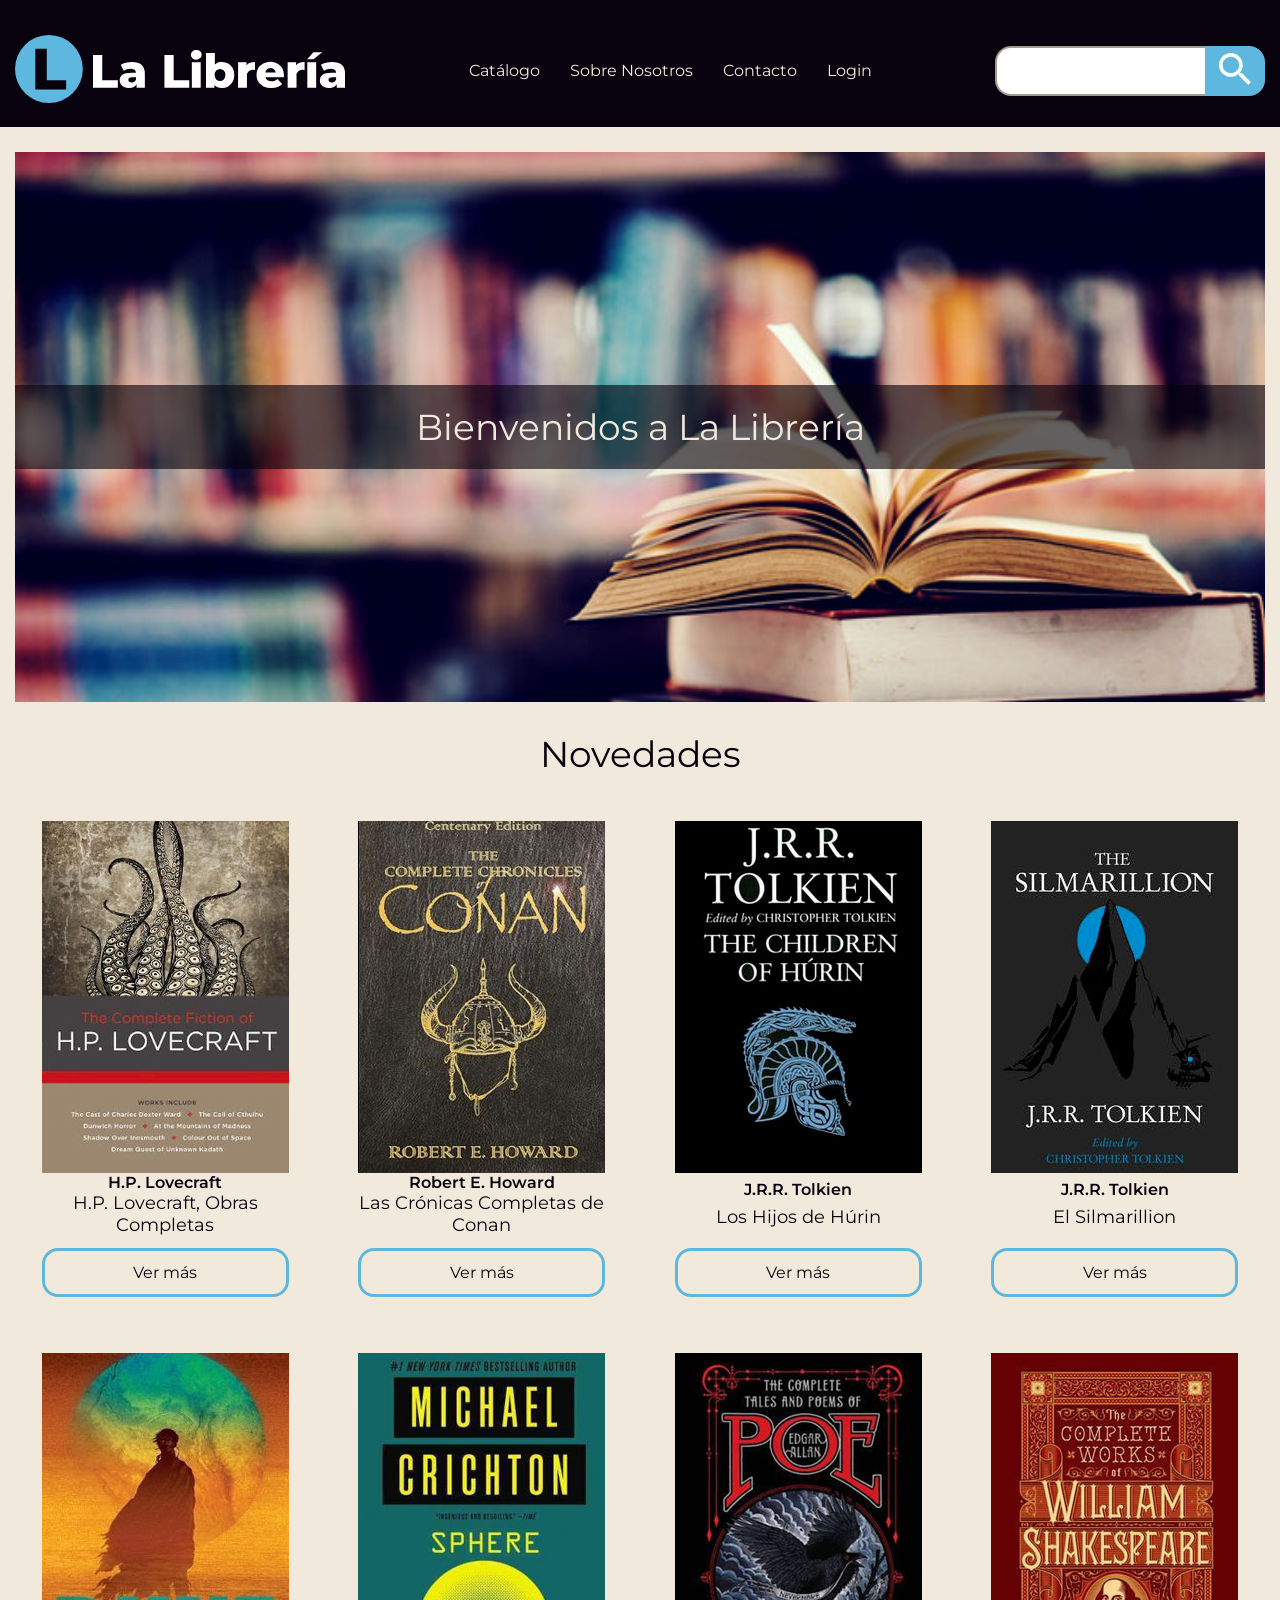
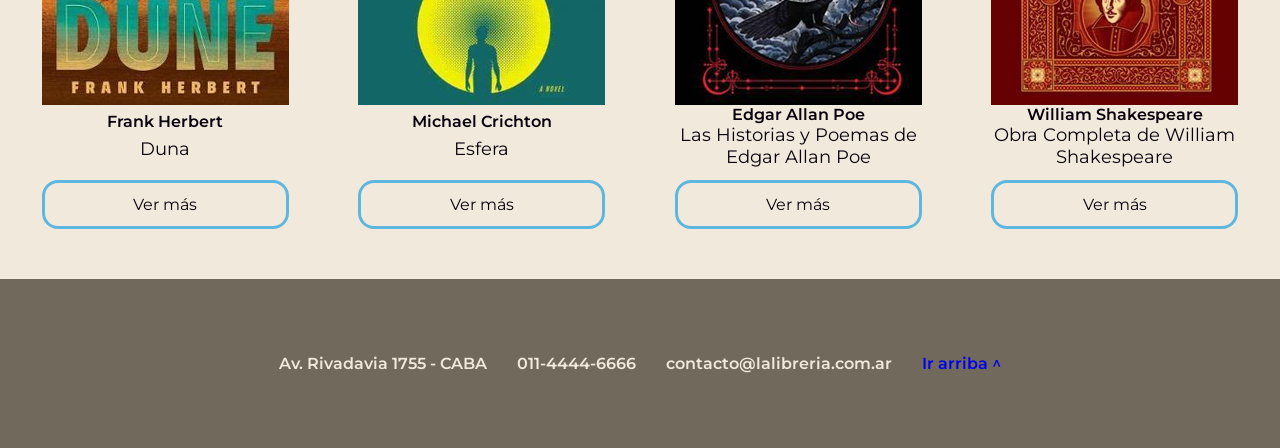
<file: index.html>
<!DOCTYPE html>
<html lang="es">
<head>
    <meta charset="UTF-8">
    <meta http-equiv="X-UA-Compatible" content="IE=edge">
    <meta name="viewport" content="width=device-width, initial-scale=1.0">
    <title>La Librería | Libros Fantásticos</title>
    <link rel="stylesheet" href="css/estilos.css">
</head>
<body>
    <header id="header">
        <div class="contenedor-header">
            <a href="index.html"><img src="img/logo.svg" alt="La Librería | Libros Fantásticos"></a>
            <nav>
                <ul>
                    <li><a class="nav" href="catalogo.html">Catálogo</a></li>
                    <li><a class="nav" href="sobrenosotros.html">Sobre Nosotros</a></li>
                    <li><a class="nav" href="contacto.html">Contacto</a></li>
                    <li><a class="nav" href="login.html">Login</a></li>
                </ul>
            </nav>
            <form class="busqueda">
                <label>
                    <input type="text" name="buscar">
                </label>
                <button><img src="img/lupa.svg" alt="Buscar"></button>
            </form>
        </div>
    </header>

    <main role="main">
        <section id="bienvenida">
            <h1 class="bienvenidaTitulo">Bienvenidos a La Librería</h1>
        </section>
        <section id="novedades">
            <h1>Novedades</h1>
            <div class="contenedor-novedades">
                <article>
                    <img src="img/01.jpg" alt="H.P. Lovecraft, Obras Completas">
                    <h2>H.P. Lovecraft</h2>
                    <h3>H.P. Lovecraft, Obras Completas</h3>
                    <a class="novedades" href="libro1.html">Ver más</a>
                </article>
                <article>
                    <img class="tapaLibro" src="img/02.jpg" alt="Las Crónicas Completas de Conan">
                    <h2 class="autor">Robert E. Howard</h2>
                    <h3 class="tituloLibro">Las Crónicas Completas de Conan</h3>
                    <a class="novedades" href="#">Ver más</a>
                </article>
                <article>
                    <img class="tapaLibro" src="img/03.jpg" alt="Los Hijos de Húrin">
                    <h2 class="autor">J.R.R. Tolkien</h2>
                    <h3 class="tituloLibro">Los Hijos de Húrin</h3>
                    <a class="novedades" href="#">Ver más</a>
                </article>
                <article>
                    <img class="tapaLibro" src="img/04.jpg" alt="El Silmarillion">
                    <h2 class="autor">J.R.R. Tolkien</h2>
                    <h3 class="tituloLibro">El Silmarillion</h3>
                    <a class="novedades" href="#">Ver más</a>
                </article>
                <article>
                    <img class="tapaLibro" src="img/05.jpg" alt="Duna">
                    <h2 class="autor">Frank Herbert</h2>
                    <h3 class="tituloLibro">Duna</h3>
                    <a class="novedades" href="#">Ver más</a>
                </article>
                <article>
                    <img class="tapaLibro" src="img/06.jpg" alt="Michael Crichton">
                    <h2 class="autor">Michael Crichton</h2>
                    <h3 class="tituloLibro">Esfera</h3>
                    <a class="novedades" href="#">Ver más</a>
                </article>
                <article>
                    <img class="tapaLibro" src="img/07.jpg" alt="Las Historias y Poemas de Edgar Allan Poe">
                    <h2 class="autor">Edgar Allan Poe</h2>
                    <h3 class="tituloLibro">Las Historias y Poemas de Edgar Allan Poe</h3>
                    <a class="novedades" href="#">Ver más</a>
                </article>
                <article>
                    <img class="tapaLibro" src="img/08.jpg" alt="Obra Completa de William Shakespeare">
                    <h2 class="autor">William Shakespeare</h2>
                    <h3 class="tituloLibro">Obra Completa de William Shakespeare</h3>
                    <a class="novedades" href="#">Ver más</a>
                </article>
            </div>
        </section>
    </main>

    <footer>
        <ul>
            <li>Av. Rivadavia 1755 - CABA</li>
            <li>011-4444-6666</li>
            <li>contacto@lalibreria.com.ar</li>
            <li><a class="footer" href="#header">Ir arriba ^</a></li>
        </ul>
    </footer>
</body>
</html>
</file>
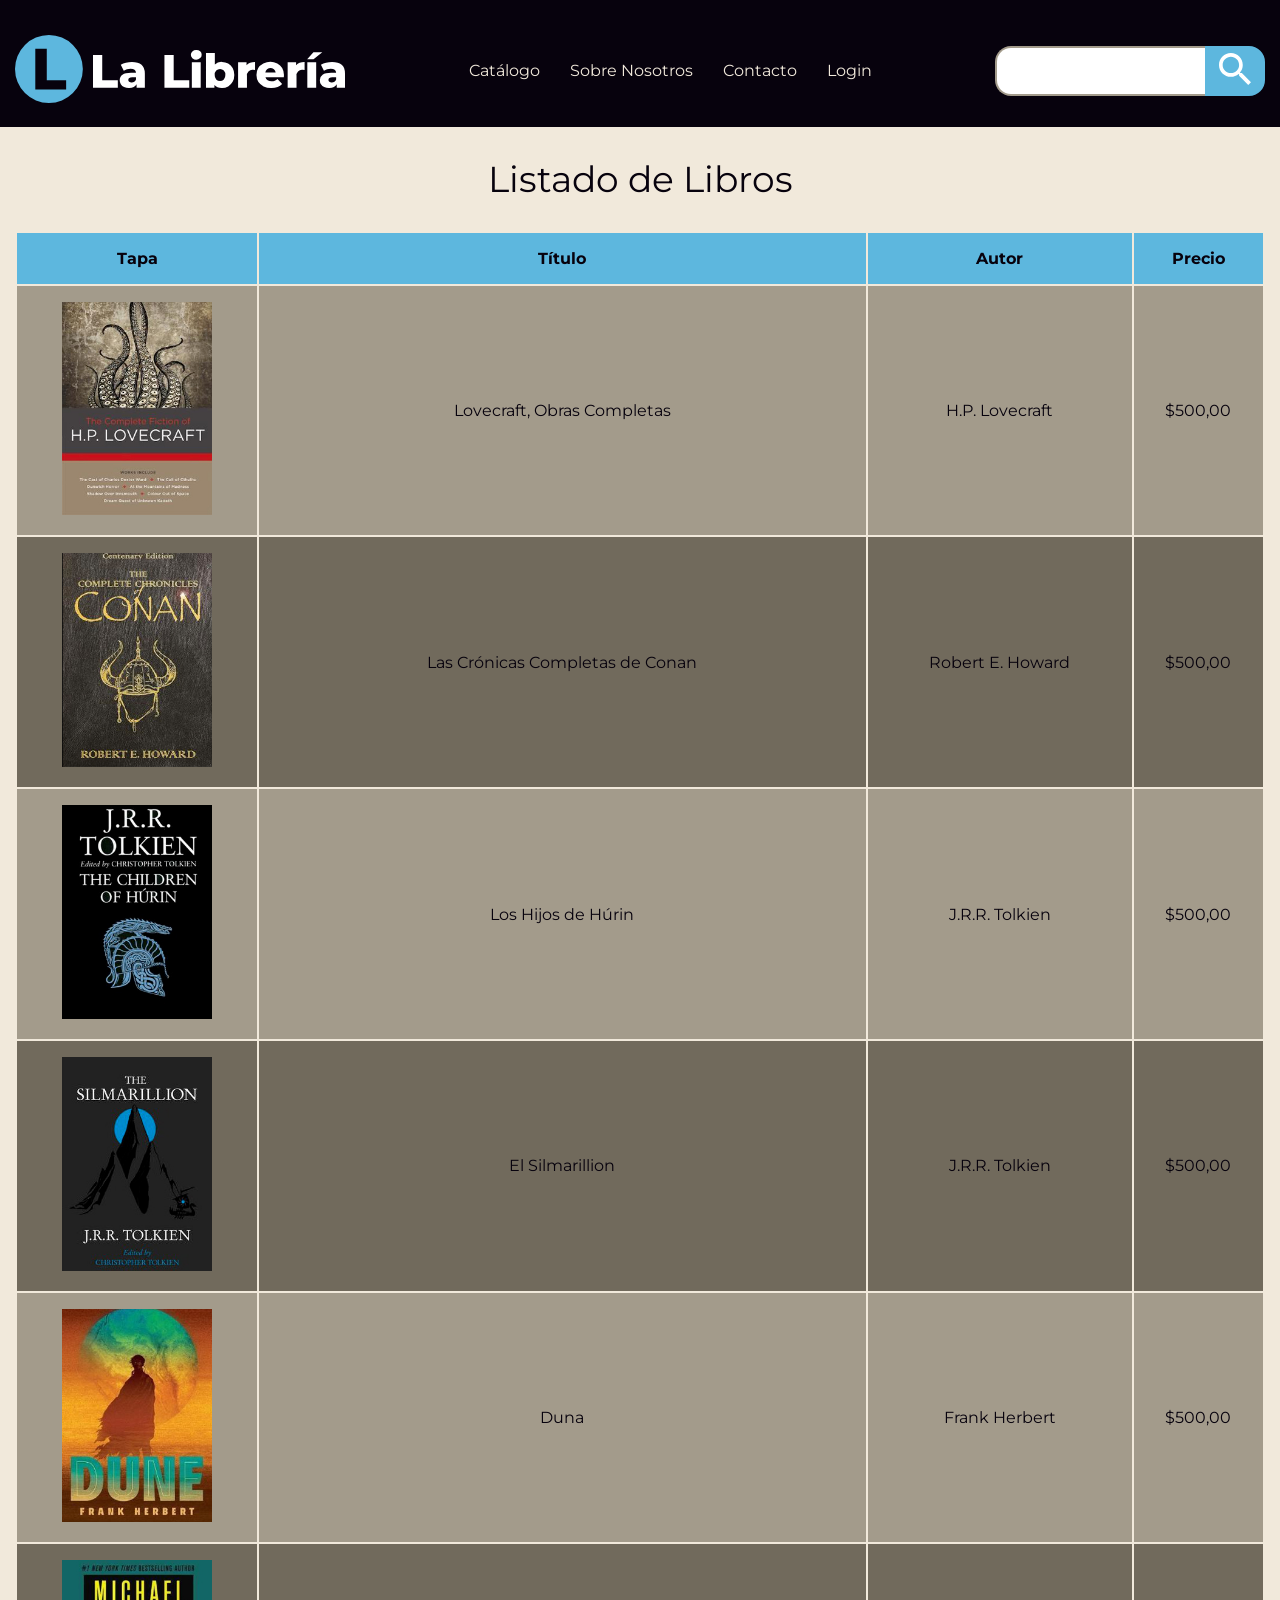
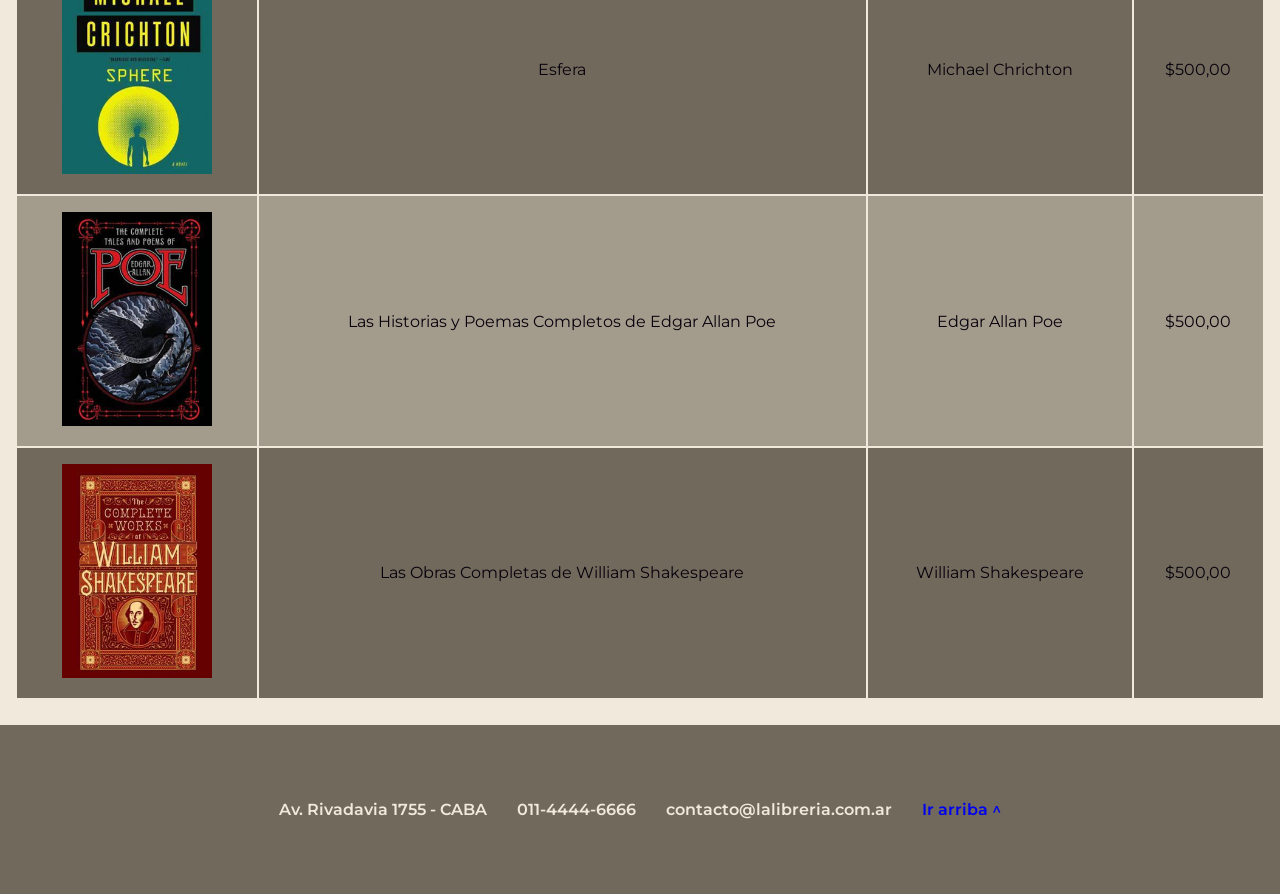
<file: catalogo.html>
<!DOCTYPE html>
<html lang="es">
<head>
    <meta charset="UTF-8">
    <meta http-equiv="X-UA-Compatible" content="IE=edge">
    <meta name="viewport" content="width=device-width, initial-scale=1.0">
    <title>Catálogo</title>
    <link rel="stylesheet" href="css/estilos.css">
</head>
<body>
    <header id="header">
        <div class="contenedor-header">
            <a href="index.html"><img src="img/logo.svg" alt="La Librería | Libros Fantásticos"></a>
            <nav>
                <ul>
                    <li><a class="nav" href="catalogo.html">Catálogo</a></li>
                    <li><a class="nav" href="sobrenosotros.html">Sobre Nosotros</a></li>
                    <li><a class="nav" href="contacto.html">Contacto</a></li>
                    <li><a class="nav" href="login.html">Login</a></li>
                </ul>
            </nav>
            <form class="busqueda">
                <label>
                    <input type="text" name="buscar">
                </label>
                <button><img src="img/lupa.svg" alt="Buscar"></button>
            </form>
        </div>
    </header>

    <main role="main">
        <section id="catalogo">
            <!-- Título de la tabla-->
            <h1>Listado de Libros</h1>
            <!-- La Tabla -->
            <table>
                <!-- Primera fila y encabezado-->
                <tr>
                    <th>Tapa</th>
                    <th>Título</th>
                    <th>Autor</th>
                    <th>Precio</th>
                </tr>

                <tr>
                    <td>
                        <img src="img/01.jpg" alt="Lovecraft, Obras completas">
                    </td>
                    <td>
                        Lovecraft, Obras Completas
                    </td>
                    <td>
                        H.P. Lovecraft
                    </td>
                    <td>
                        $500,00
                    </td>
                </tr>

                <tr>
                    <td>
                        <img src="img/02.jpg" alt="Las Crónicas Completas de Conan">
                    </td>
                    <td>
                        Las Crónicas Completas de Conan
                    </td>
                    <td>
                        Robert E. Howard
                    </td>
                    <td>
                        $500,00
                    </td>
                </tr>

                <tr>
                    <td>
                        <img src="img/03.jpg" alt="Los Hijos de Húrin">
                    </td>
                    <td>
                        Los Hijos de Húrin
                    </td>
                    <td>
                        J.R.R. Tolkien
                    </td>
                    <td>
                        $500,00
                    </td>
                </tr>

                <tr>
                    <td>
                        <img src="img/04.jpg" alt="El Silmarillion">
                    </td>
                    <td>
                        El Silmarillion
                    </td>
                    <td>
                        J.R.R. Tolkien
                    </td>
                    <td>
                        $500,00
                    </td>
                </tr>

                <tr>
                    <td>
                        <img src="img/05.jpg" alt="Duna">
                    </td>
                    <td>
                        Duna
                    </td>
                    <td>
                        Frank Herbert
                    </td>
                    <td>
                        $500,00
                    </td>
                </tr>

                <tr>
                    <td>
                        <img src="img/06.jpg" alt="Duna">
                    </td>
                    <td>
                        Esfera
                    </td>
                    <td>
                        Michael Chrichton
                    </td>
                    <td>
                        $500,00
                    </td>
                </tr>

                <tr>
                    <td>
                        <img src="img/07.jpg" alt="Duna">
                    </td>
                    <td>
                        Las Historias y Poemas Completos de Edgar Allan Poe
                    </td>
                    <td>
                        Edgar Allan Poe
                    </td>
                    <td>
                        $500,00
                    </td>
                </tr>

                <tr>
                    <td>
                        <img src="img/08.jpg" alt="Duna">
                    </td>
                    <td>
                        Las Obras Completas de William Shakespeare
                    </td>
                    <td>
                        William Shakespeare
                    </td>
                    <td>
                        $500,00
                    </td>
                </tr>
            </table>
        </section>
    </main>

    <footer>
        <ul>
            <li>Av. Rivadavia 1755 - CABA</li>
            <li>011-4444-6666</li>
            <li>contacto@lalibreria.com.ar</li>
            <li><a class="footer" href="#header">Ir arriba ^</a></li>
        </ul>
    </footer>
</body>
</html>
</file>
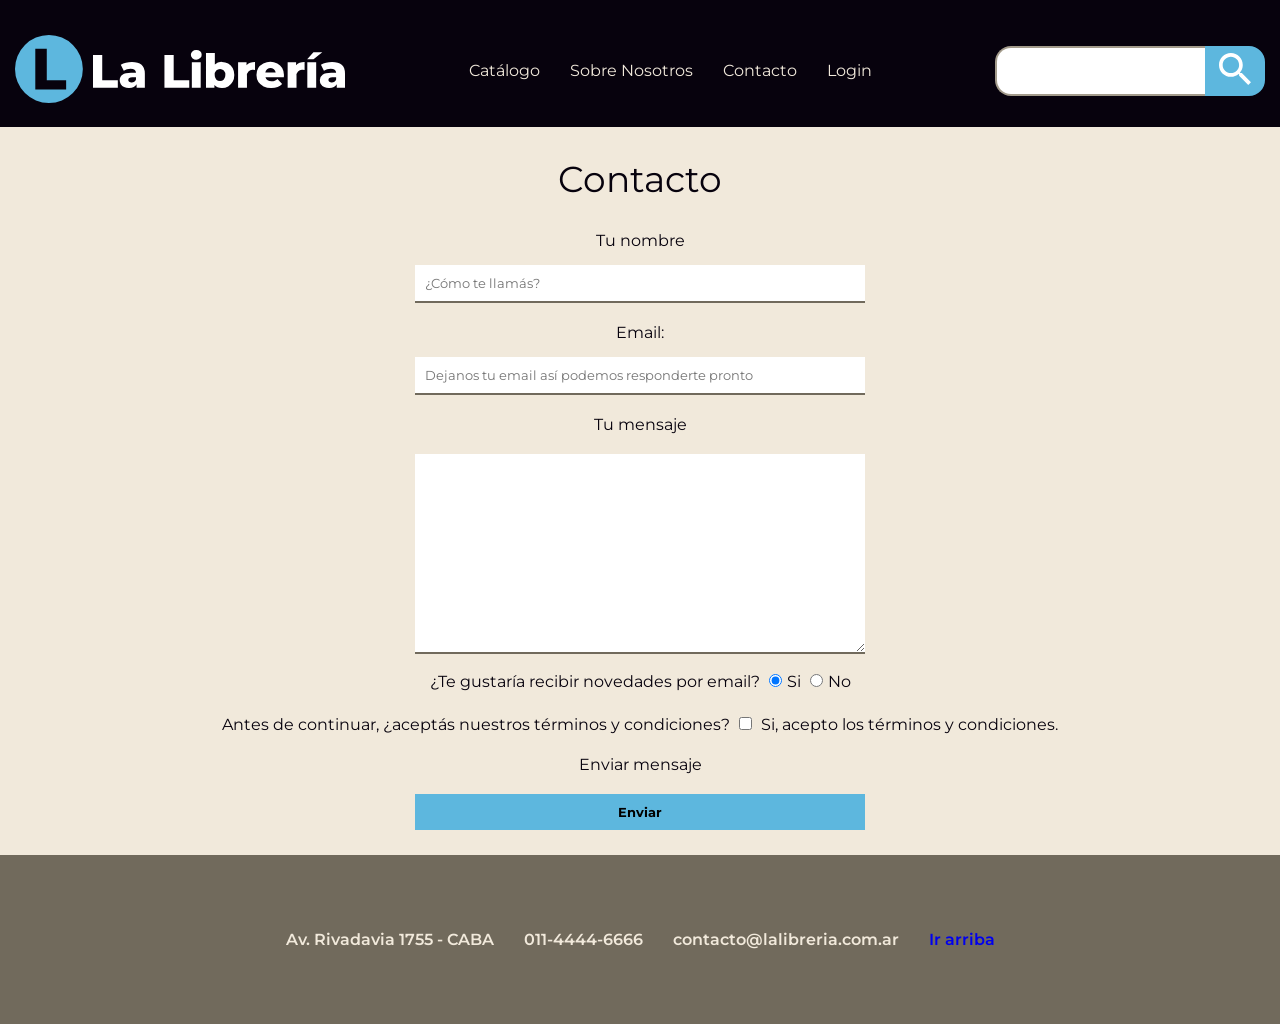
<file: contacto.html>
<!DOCTYPE html>
<html lang="es">
<head>
    <meta charset="UTF-8">
    <meta http-equiv="X-UA-Compatible" content="IE=edge">
    <meta name="viewport" content="width=device-width, initial-scale=1.0">
    <title>Envianos un mensaje</title>
    <link rel="stylesheet" href="css/estilos.css">
</head>
<body>
    <header id="header">
        <div class="contenedor-header">
            <a href="index.html"><img src="img/logo.svg" alt="La Librería | Libros Fantásticos"></a>
            <nav>
                <ul>
                    <li><a class="nav" href="catalogo.html">Catálogo</a></li>
                    <li><a class="nav" href="sobrenosotros.html">Sobre Nosotros</a></li>
                    <li><a class="nav" href="contacto.html">Contacto</a></li>
                    <li><a class="nav" href="login.html">Login</a></li>
                </ul>
            </nav>
            <form class="busqueda">
                <label>
                    <input type="text" name="buscar">
                </label>
                <button><img src="img/lupa.svg" alt="Buscar"></button>
            </form>
        </div>
    </header>
    <main role="main">
        <section id="contacto">
            <h1>Contacto</h1>
            <form class="formulario" action="" method="" enctype="multipart/form-data">
                <label>Tu nombre
                    <input type="text" id="nombre" name="nombre" placeholder="¿Cómo te llamás?">
                </label>
                <label>Email:
                    <input type="email" name="email" placeholder="Dejanos tu email así podemos responderte pronto">
                </label>
                <label>Tu mensaje</label>
                <textarea name="mensaje" id="mensaje"></textarea>
                <label>
                    ¿Te gustaría recibir novedades por email?
                    <input class="opciones" type="radio" name="newsletter" value="si" checked>Si
                    <input class="opciones" type="radio" name="newsletter" value="no">No
                </label>
                <label>
                    Antes de continuar, ¿aceptás nuestros términos y condiciones? <input class="opciones" type="checkbox" name="acepta" value="acepta" required> Si, acepto los términos y condiciones.
                </label>
                <label for="enviar" class="sr-only">Enviar mensaje</label>
                <input class="submit" type="submit" id="enviar" value="Enviar">
            </form>
        </section>
    </main>
    <footer>
        <ul>
            <li>Av. Rivadavia 1755 - CABA</li>
            <li>011-4444-6666</li>
            <li>contacto@lalibreria.com.ar</li>
            <li><a href="#header">Ir arriba</a></li>
        </ul>
    </footer>
</body>
</html>
</file>
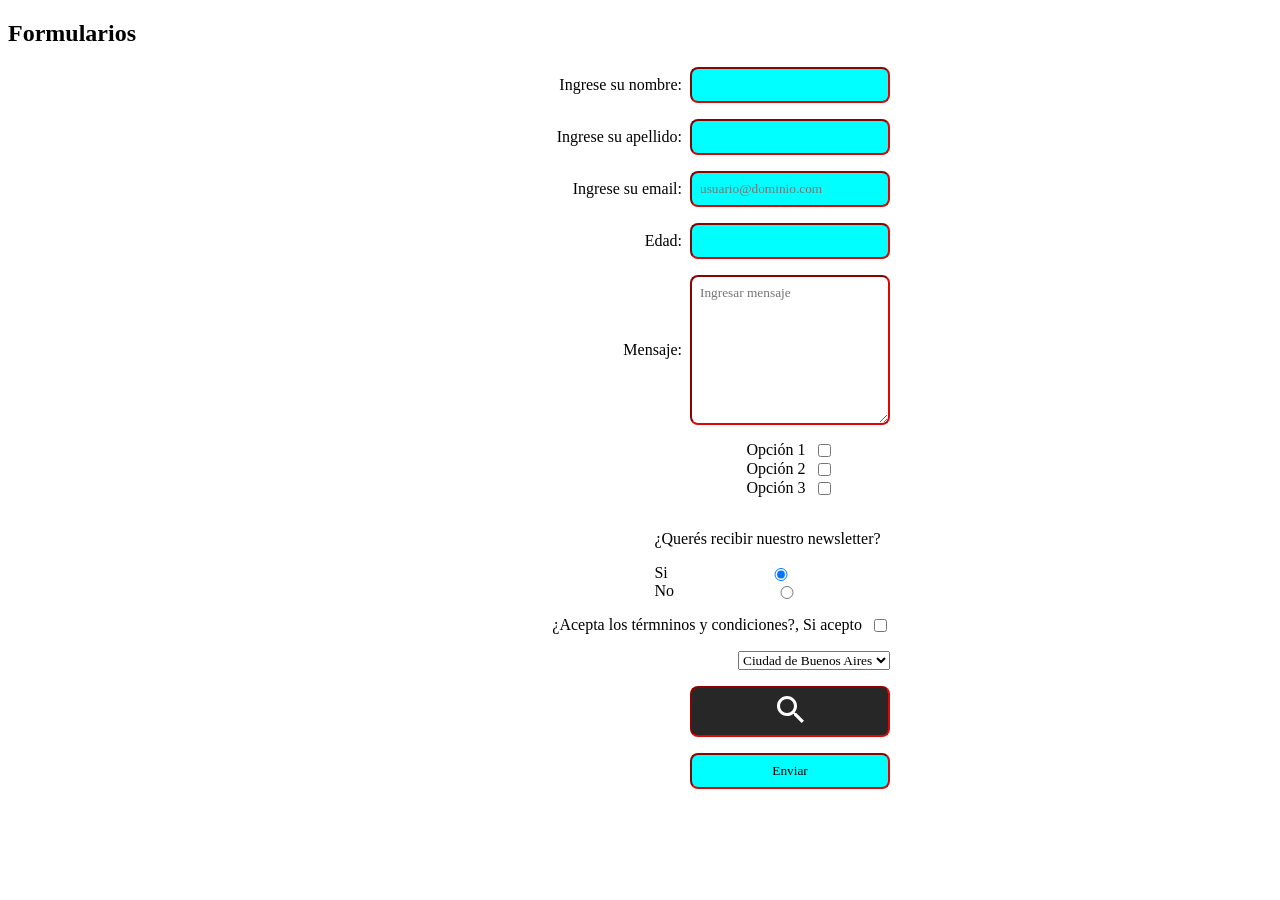
<file: formularios.html>
<!DOCTYPE html>
<html lang="es">
<head>
    <meta charset="UTF-8">
    <meta http-equiv="X-UA-Compatible" content="IE=edge">
    <meta name="viewport" content="width=device-width, initial-scale=1.0">
    <title>Formularios</title>
    <link rel="stylesheet" href="css/formularios.css">
</head>
<body>
    <section>
        <h1>Formularios</h1>
        <form action="">

            <label>Ingrese su nombre: 
                <input type="text" name="nombre" maxlength="15" required>
            </label>

            <label>
                Ingrese su apellido:
                <input type="text" name="apellido" maxlength="15">
            </label>

            <label>
                Ingrese su email:
                <input type="email" name="email" placeholder="usuario@dominio.com" required>
            </label>

            <label>
                Edad:
                <input type="number" name="edad" min="18" max="150">
            </label>

            <label>
                Mensaje:
                <textarea name="mensaje" maxlength="250" placeholder="Ingresar mensaje"></textarea>
            </label>

            <div class="opciones">
                <label>
                    Opción 1
                    <input class="checkbox" type="checkbox" value="Opción 1" name="opcion1">
                </label>
                <label>
                    Opción 2
                    <input class="checkbox" type="checkbox" value="Opción 2" name="opcion2">
                </label>
                <label>
                    Opción 3
                    <input class="checkbox" type="checkbox" value="Opción 3" name="opcion3">
                </label>
            </div>

            <div class="newsletter">
                <p>¿Querés recibir nuestro newsletter?</p>
                <label>
                    Si
                    <input type="radio" name="newsletter" value="si" checked required>
                </label>
                <label>
                    No
                    <input type="radio" name="newsletter" value="no" required>
                </label>
            </div>

            <div>
                <label>
                    ¿Acepta los térmninos y condiciones?, Si acepto
                    <input type="checkbox" class="checkbox" name="terminos" value="si" required>
                </label>
            </div>

            <select name="provincia" id="provincia">
                <option value="Ciudad de Buenos Aires">Ciudad de Buenos Aires</option>
                <option value="Buenos Aires">Buenos Aires</option>
                <option value="Catamarca">Catamarca</option>
                <option value="Chaco">Chaco</option>
                <option value="Chubut">Chubut</option>
                <option value="Córdoba">Córdoba</option>
                <option value="Corrientes">Corrientes</option>
                <option value="Entre Ríos">Entre Ríos</option>
                <option value="Formosa">Formosa</option>
                <option value="Jujuy">Jujuy</option>
                <option value="La Pampa">La Pampa</option>
                <option value="La Rioja">La Rioja</option>
                <option value="Mendoza">Mendoza</option>
                <option value="Misiones">Misiones</option>
                <option value="Neuquén">Neuquén</option>
                <option value="Río Negro">Río Negro</option>
                <option value="Salta">Salta</option>
                <option value="San Juan">San Juan</option>
                <option value="San Luis">San Luis</option>
                <option value="Santa Cruz">Santa Cruz</option>
                <option value="Santa Fe">Santa Fe</option>
                <option value="Santiago del Estero">Santiago del Estero</option>
                <option value="Tierra del Fuego">Tierra del Fuego</option>
                <option value="Tucuman">Tucuman</option>
            </select>

            <button>
                <img class="lupa" src="img/lupa.svg" alt="">
            </button>

            <input type="submit" name="enviar" value="Enviar">
        </form>
    </section>
</body>
</html>
</file>
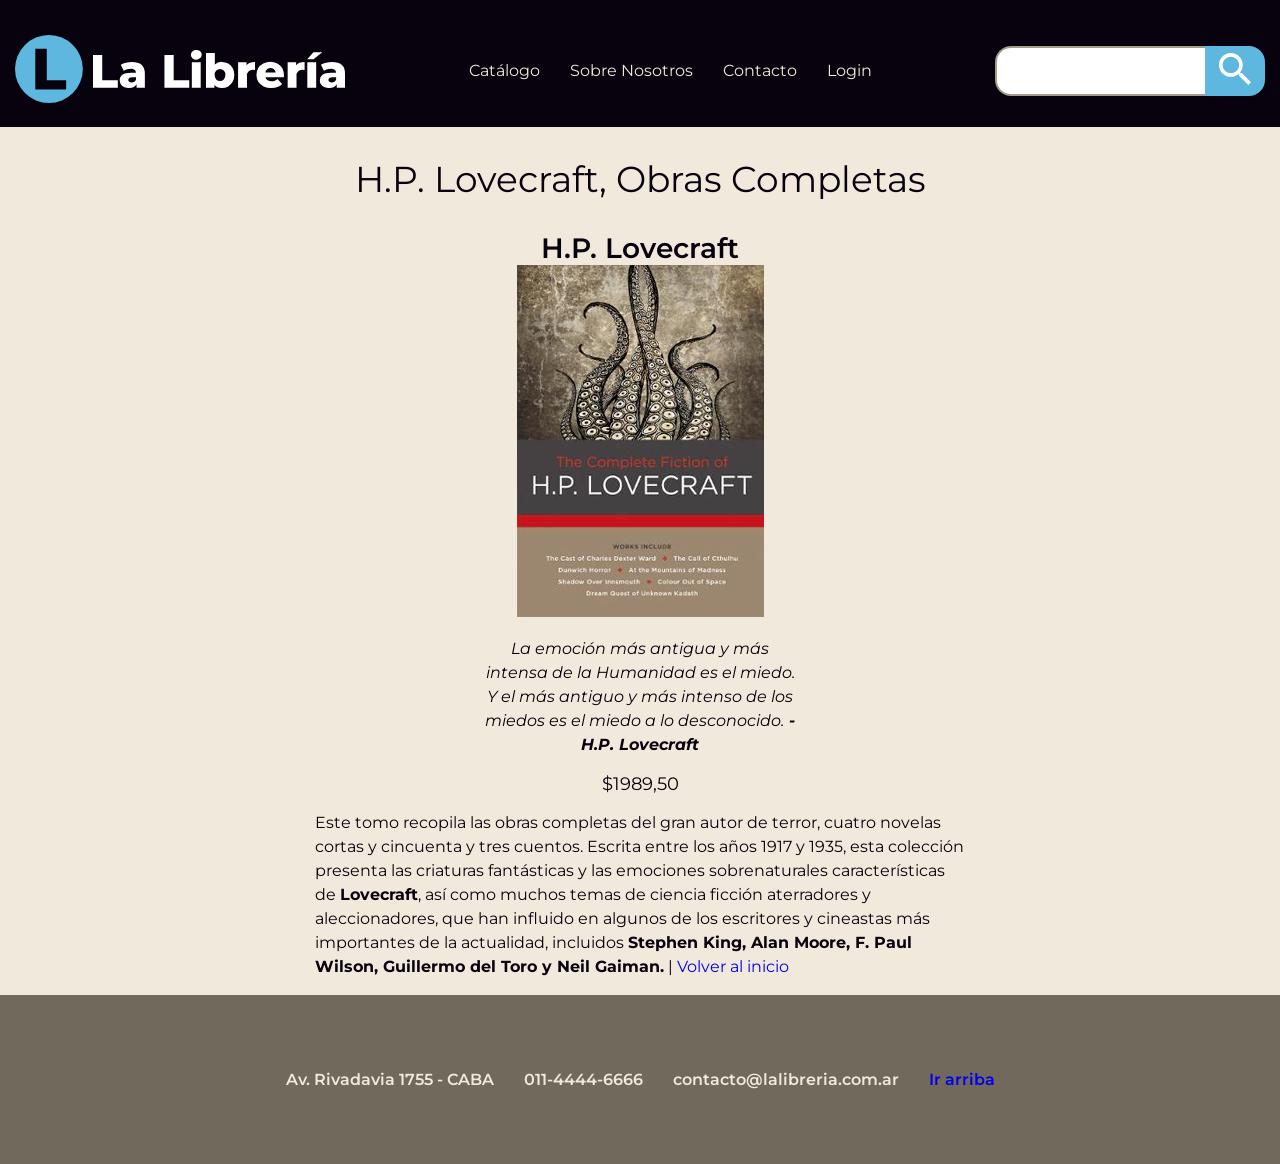
<file: libro1.html>
<!DOCTYPE html>
<html lang="es">
<head>
    <meta charset="UTF-8">
    <meta http-equiv="X-UA-Compatible" content="IE=edge">
    <meta name="viewport" content="width=device-width, initial-scale=1.0">
    <title>H.P. Lovecraft, Obras Completas</title>
    <link rel="stylesheet" href="css/estilos.css">
</head>
<body>
    <header id="header">
        <div class="contenedor-header">
            <a href="index.html"><img src="img/logo.svg" alt="La Librería | Libros Fantásticos"></a>
            <nav>
                <ul>
                    <li><a class="nav" href="catalogo.html">Catálogo</a></li>
                    <li><a class="nav" href="sobrenosotros.html">Sobre Nosotros</a></li>
                    <li><a class="nav" href="contacto.html">Contacto</a></li>
                    <li><a class="nav" href="login.html">Login</a></li>
                </ul>
            </nav>
            <form class="busqueda">
                <label>
                    <input type="text" name="buscar">
                </label>
                <button><img src="img/lupa.svg" alt="Buscar"></button>
            </form>
        </div>
    </header>

    <main role="main">
        <section id="detalleProducto">
            <h1>H.P. Lovecraft, Obras Completas</h1>
            <h2>H.P. Lovecraft</h2>
            <img src="img/01.jpg" alt="H.P. Lovecraft, Obras Completas">
            <aside>
                <p>La emoción más antigua y más intensa de la Humanidad es el miedo. Y el más antiguo y más intenso de los miedos es el miedo a lo desconocido.<strong> -H.P. Lovecraft</strong></p>
            </aside>
            <h3>$1989,50</h3>
            <p>Este tomo recopila las obras completas del gran autor de terror, cuatro novelas cortas y cincuenta y tres cuentos. Escrita entre los años 1917 y 1935, esta colección presenta las criaturas fantásticas y las emociones sobrenaturales características de <strong>Lovecraft</strong>, así como muchos temas de ciencia ficción aterradores y aleccionadores, que han influido en algunos de los escritores y cineastas más importantes de la actualidad, incluidos <strong>Stephen King, Alan Moore, F. Paul Wilson, Guillermo del Toro y Neil Gaiman.</strong> | <a href="index.html">Volver al inicio</a></p>
        </section>
    </main>

    <footer>
        <ul>
            <li>Av. Rivadavia 1755 - CABA</li>
            <li>011-4444-6666</li>
            <li>contacto@lalibreria.com.ar</li>
            <li><a class="footer" href="#header">Ir arriba</a></li>
        </ul>
    </footer>
</body>
</html>
</file>
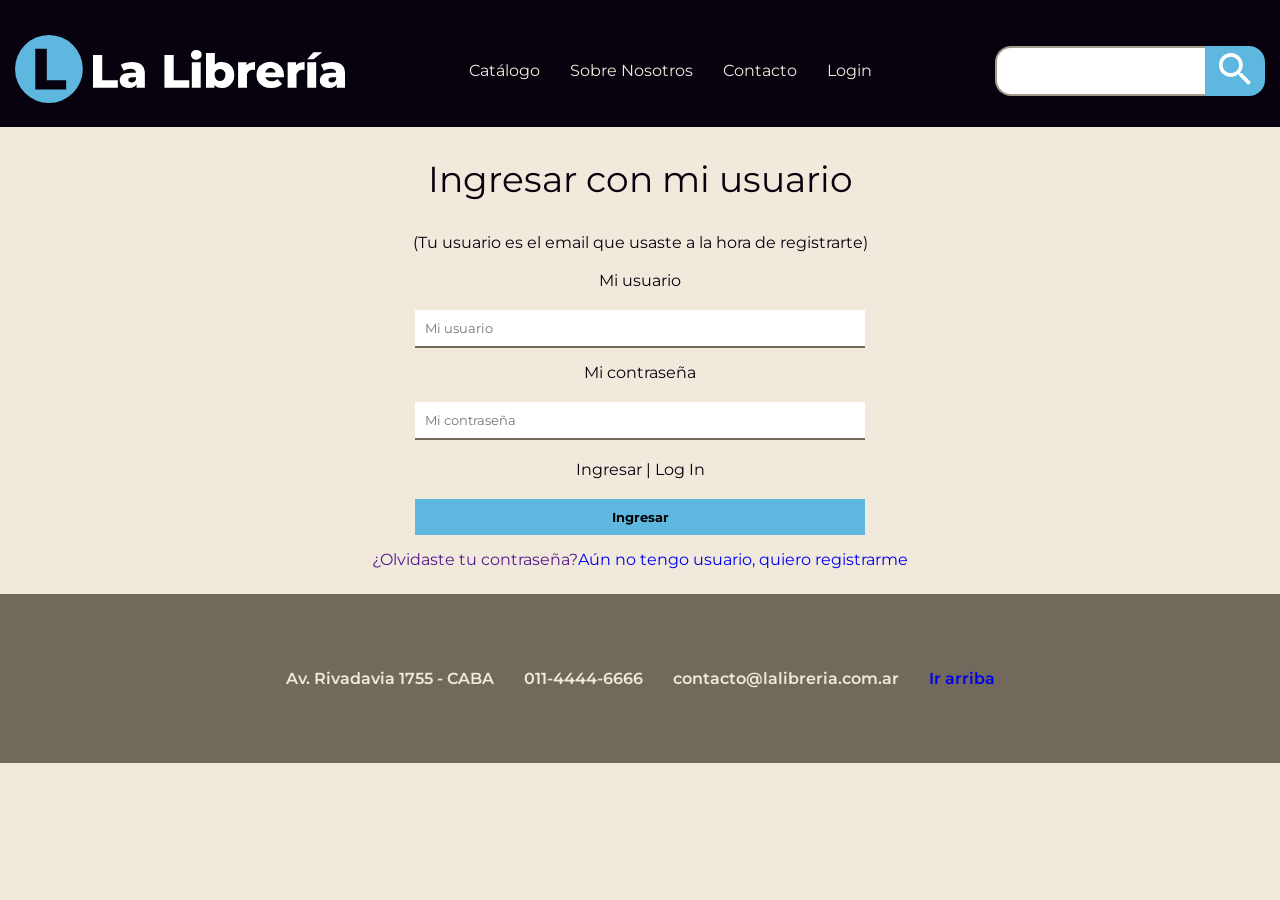
<file: login.html>
<!DOCTYPE html>
<html lang="es">
<head>
    <meta charset="UTF-8">
    <meta http-equiv="X-UA-Compatible" content="IE=edge">
    <meta name="viewport" content="width=device-width, initial-scale=1.0">
    <title>Log In | Ingresar o Registrarte</title>
    <link rel="stylesheet" href="css/estilos.css">
</head>
<body id="body">
    <header id="header">
        <div class="contenedor-header">
            <a href="index.html"><img src="img/logo.svg" alt="La Librería | Libros Fantásticos"></a>
            <nav>
                <ul>
                    <li><a class="nav" href="catalogo.html">Catálogo</a></li>
                    <li><a class="nav" href="sobrenosotros.html">Sobre Nosotros</a></li>
                    <li><a class="nav" href="contacto.html">Contacto</a></li>
                    <li><a class="nav" href="login.html">Login</a></li>
                </ul>
            </nav>
            <form class="busqueda">
                <label>
                    <input type="text" name="buscar">
                </label>
                <button><img src="img/lupa.svg" alt="Buscar"></button>
            </form>
        </div>
    </header>
    <main role="main">
        <section id="logIn">
            <h1>Ingresar con mi usuario</h1>
            <p>(Tu usuario es el email que usaste a la hora de registrarte)</p>
            <form class="formulario" action="" method="POST">
                <label for="usuario">Mi usuario</label>
                <input title="Tip: Podés usar el email con el que te registraste en nuestra página." type="text" id="usuario" placeholder="Mi usuario" required>
                <label for="password">Mi contraseña</label>
                <input type="password" placeholder="Mi contraseña" required>
                <label class="sr-only" for="ingresar"></label>
                <label for="login" class="sr-only">Ingresar | Log In</label>
                <input class="submit" type="submit" id="login" value="Ingresar">
            </form>
            <ul>
                <li> <a href="">¿Olvidaste tu contraseña?</a></li>
                <li> <a href="registro.html">Aún no tengo usuario, quiero registrarme</a></li>
            </ul>
        </section>
    </main>

    <footer>
        <ul>
            <li>Av. Rivadavia 1755 - CABA</li>
            <li>011-4444-6666</li>
            <li>contacto@lalibreria.com.ar</li>
            <li><a href="#body">Ir arriba</a></li>
        </ul>
    </footer>
</body>
</html>
</file>
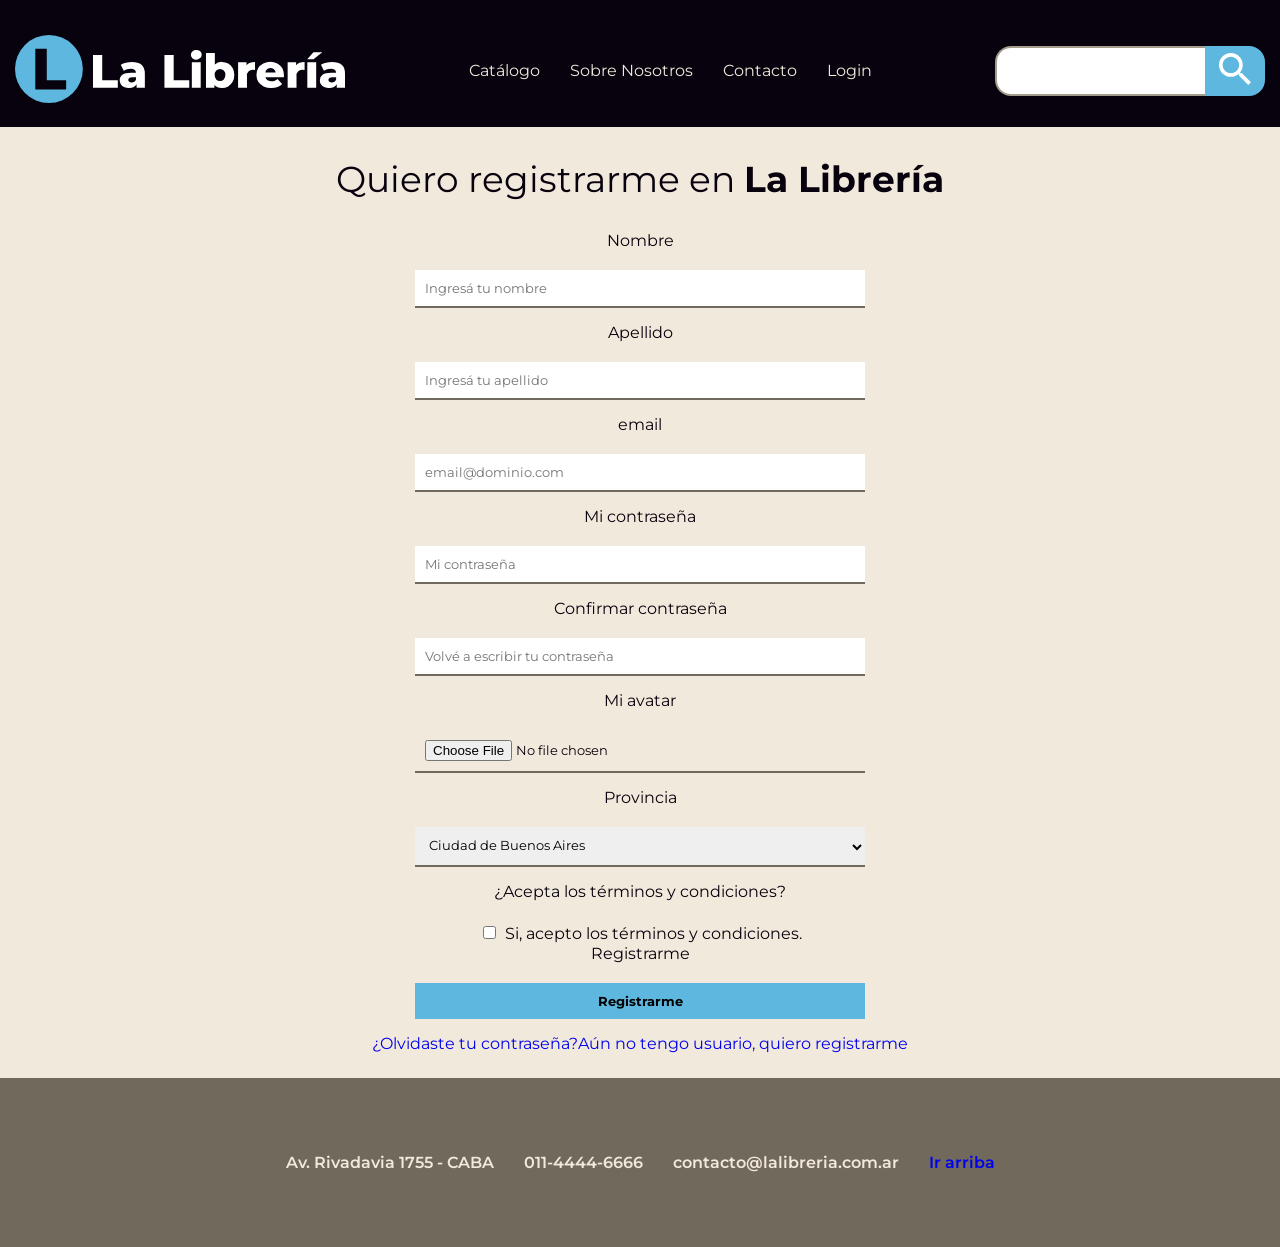
<file: registro.html>
<!DOCTYPE html>
<html lang="es">
<head>
    <meta charset="UTF-8">
    <meta http-equiv="X-UA-Compatible" content="IE=edge">
    <meta name="viewport" content="width=device-width, initial-scale=1.0">
    <title>Creación de usuario nuevo</title>
    <link rel="stylesheet" href="css/estilos.css">
</head>
<body id="body">
    <header id="header">
        <div class="contenedor-header">
            <a href="index.html"><img src="img/logo.svg" alt="La Librería | Libros Fantásticos"></a>
            <nav>
                <ul>
                    <li><a class="nav" href="catalogo.html">Catálogo</a></li>
                    <li><a class="nav" href="sobrenosotros.html">Sobre Nosotros</a></li>
                    <li><a class="nav" href="contacto.html">Contacto</a></li>
                    <li><a class="nav" href="login.html">Login</a></li>
                </ul>
            </nav>
            <form class="busqueda">
                <label>
                    <input type="text" name="buscar">
                </label>
                <button><img src="img/lupa.svg" alt="Buscar"></button>
            </form>
        </div>
    </header>
    <main role="main">
        <section id="registrarme">
            <h1>Quiero registrarme en <strong>La Librería</strong></h1>
            <form class="formulario" action="" method="POST" enctype="multipart/form-data">

                <label for="usuario">Nombre</label>
                <input type="text" id="nombre" name="nombre" placeholder="Ingresá tu nombre" required>
                <label for="apellido">Apellido</label>
                <input type="text" id="apellido" name="apellido" placeholder="Ingresá tu apellido">
                <label for="email">email</label>
                <input type="email" id="email" name="email" placeholder="email@dominio.com" required>
                <label for="password">Mi contraseña</label>
                <input type="password" placeholder="Mi contraseña" required>
                <label for="checkPassword">Confirmar contraseña</label>
                <input type="password" id="checkPassword" name="checkPassword" placeholder="Volvé a escribir tu contraseña" required>
                <label for="avatar">Mi avatar</label>
                <input type="file" title="Si querés, podés elegir tu foto para tu perfil" id="avatar" >
                <label for="provincia">Provincia</label>
                <select name="provincia" id="provincia">
                    <option value="Ciudad de Buenos Aires" selected="">Ciudad de Buenos Aires</option>
                    <option value="Buenos Aires">Buenos Aires</option>
                    <option value="Catamarca">Catamarca</option>
                    <option value="Chaco">Chaco</option>
                    <option value="Chubut">Chubut</option>
                    <option value="Córdoba">Córdoba</option>
                    <option value="Corrientes">Corrientes</option>
                    <option value="Entre Ríos">Entre Ríos</option>
                    <option value="Formosa">Formosa</option>
                    <option value="Jujuy">Jujuy</option>
                    <option value="La Pampa">La Pampa</option>
                    <option value="La Rioja">La Rioja</option>
                    <option value="Mendoza">Mendoza</option>
                    <option value="Misiones">Misiones</option>
                    <option value="Neuquén">Neuquén</option>
                    <option value="Río Negro">Río Negro</option>
                    <option value="Salta">Salta</option>
                    <option value="San Juan">San Juan</option>
                    <option value="San Luis">San Luis</option>
                    <option value="Santa Cruz">Santa Cruz</option>
                    <option value="Santa Fe">Santa Fe</option>
                    <option value="Santiago del Estero">Santiago del Estero</option>
                    <option value="Tierra del Fuego">Tierra del Fuego</option>
                    <option value="Tucuman">Tucuman</option>
                </select>
                <label for="terminos">¿Acepta los términos y condiciones?</label>
                <input id="terminos" name="terminos" class="opciones" type="checkbox" value="acepta" required> Si, acepto los términos y condiciones.
                <label for="registro" class="sr-only">Registrarme</label>
                <input class="submit" type="submit" id="registro" value="Registrarme">
            </form>
            <ul>
                <li> <a href="#">¿Olvidaste tu contraseña?</a></li>
                <li> <a href="registro.html">Aún no tengo usuario, quiero registrarme</a></li>
            </ul>
        </section>
    </main>

    <footer>
        <ul>
            <li>Av. Rivadavia 1755 - CABA</li>
            <li>011-4444-6666</li>
            <li>contacto@lalibreria.com.ar</li>
            <li><a href="#body">Ir arriba</a></li>
        </ul>
    </footer>
</body>
</html>
</file>
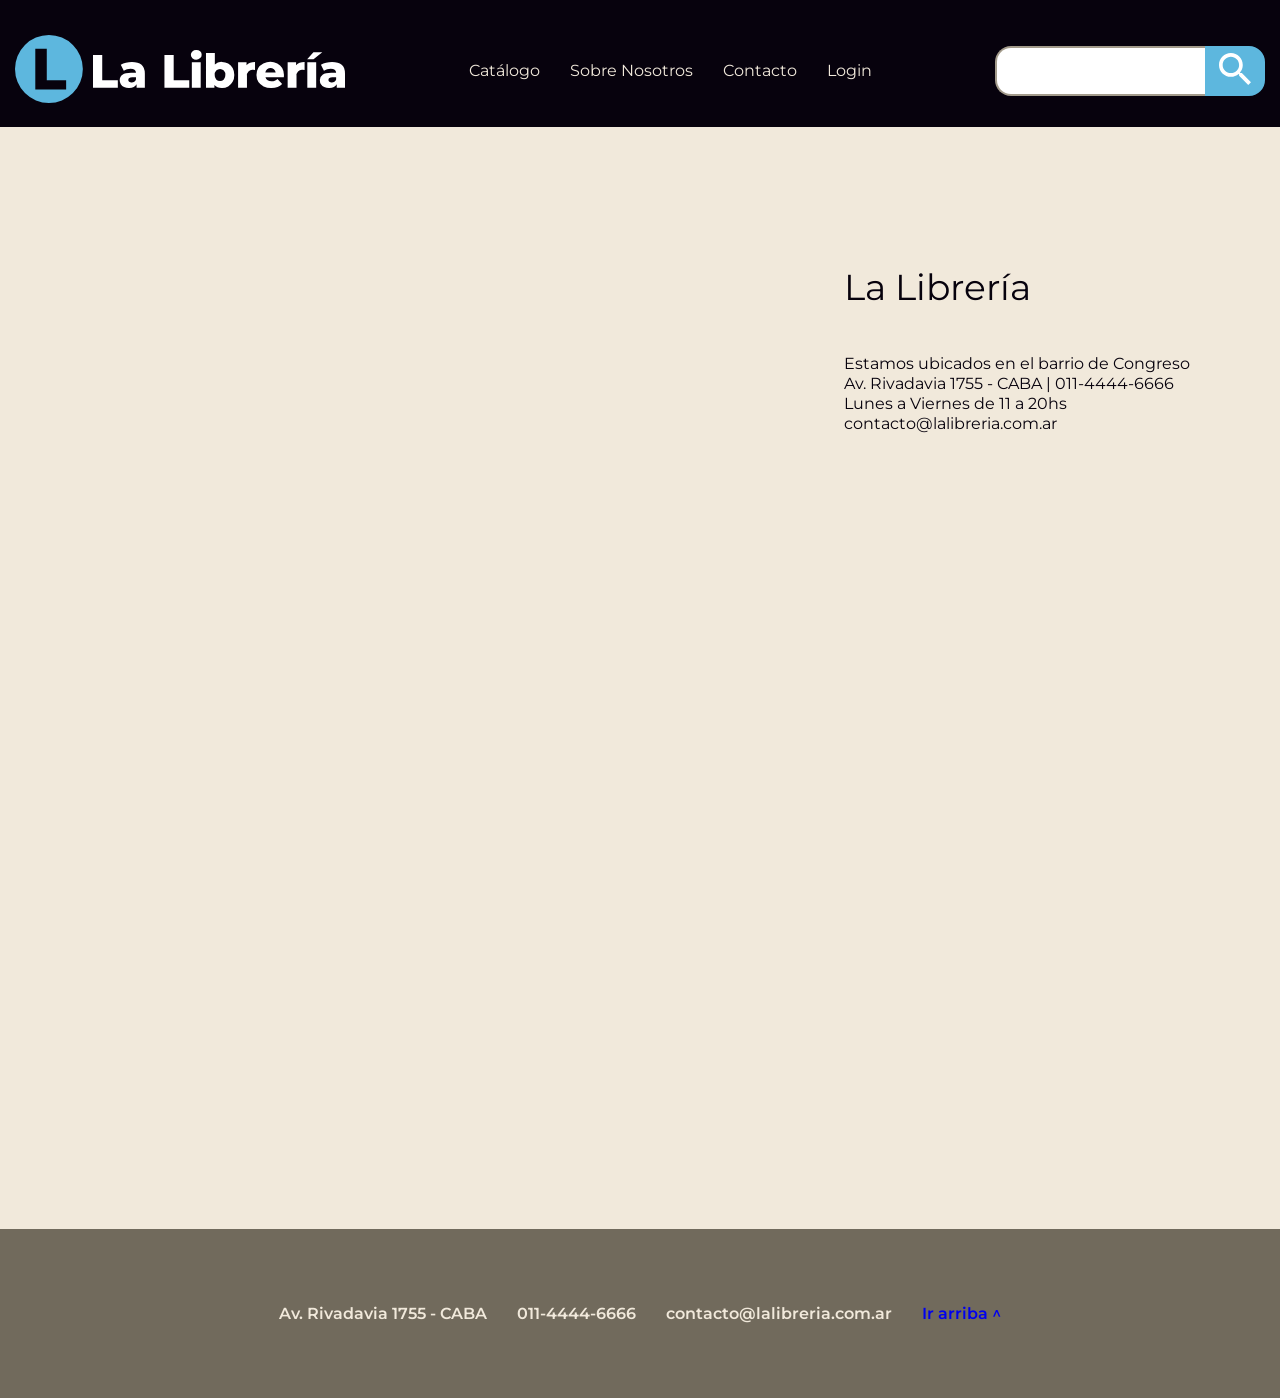
<file: sobrenosotros.html>
<!DOCTYPE html>
<html lang="es">
<head>
    <meta charset="UTF-8">
    <meta http-equiv="X-UA-Compatible" content="IE=edge">
    <meta name="viewport" content="width=device-width, initial-scale=1.0">
    <title>Sobre Nosotros</title>
    <link rel="stylesheet" href="css/estilos.css">
</head>
<body>
    <header id="header">
        <div class="contenedor-header">
            <a href="index.html"><img src="img/logo.svg" alt="La Librería | Libros Fantásticos"></a>
            <nav>
                <ul>
                    <li><a class="nav" href="catalogo.html">Catálogo</a></li>
                    <li><a class="nav" href="sobrenosotros.html">Sobre Nosotros</a></li>
                    <li><a class="nav" href="contacto.html">Contacto</a></li>
                    <li><a class="nav" href="login.html">Login</a></li>
                </ul>
            </nav>
            <form class="busqueda">
                <label>
                    <input type="text" name="buscar">
                </label>
                <button><img src="img/lupa.svg" alt="Buscar"></button>
            </form>
        </div>
    </header>
    <main role="main">
        <section id="sobrenosotros">
            <div class="contenido">
                <video autoplay muted loop>
                    <source src="media/comic-1.mp4" type="video/mp4">
                </video>

                <div class="direccion">
                    <h1>La Librería</h1>
                    <p>
                        Estamos ubicados en el barrio de Congreso <br>
                        Av. Rivadavia 1755 - CABA | 011-4444-6666 <br>
                        Lunes a Viernes de 11 a 20hs <br>
                        contacto@lalibreria.com.ar
                    </p>
                    <ul>
                        <li><i class="fa-brands fa-twitter"></i></li>
                        <li><i class="fa-brands fa-facebook-square"></i></li>
                        <li><i class="fa-brands fa-instagram-square"></i></li>
                    </ul>
                </div>
            </div>  

            <iframe src="https://www.google.com/maps/embed?pb=!1m18!1m12!1m3!1d1641.9021991020604!2d-58.391407909870026!3d-34.609107355353515!2m3!1f0!2f0!3f0!3m2!1i1024!2i768!4f13.1!3m3!1m2!1s0x95bccac32291c5c5%3A0x622457900e987e8d!2sAv.%20Rivadavia%201725%2C%20C1089%20CABA!5e0!3m2!1ses-419!2sar!4v1646677440353!5m2!1ses-419!2sar" allowfullscreen="" loading="lazy"></iframe>
        </section>
    </main>
    <footer>
        <ul>
            <li>Av. Rivadavia 1755 - CABA</li>
            <li>011-4444-6666</li>
            <li>contacto@lalibreria.com.ar</li>
            <li><a class="footer" href="#header">Ir arriba ^</a></li>
        </ul>
    </footer>
</body>
</html>
</file>
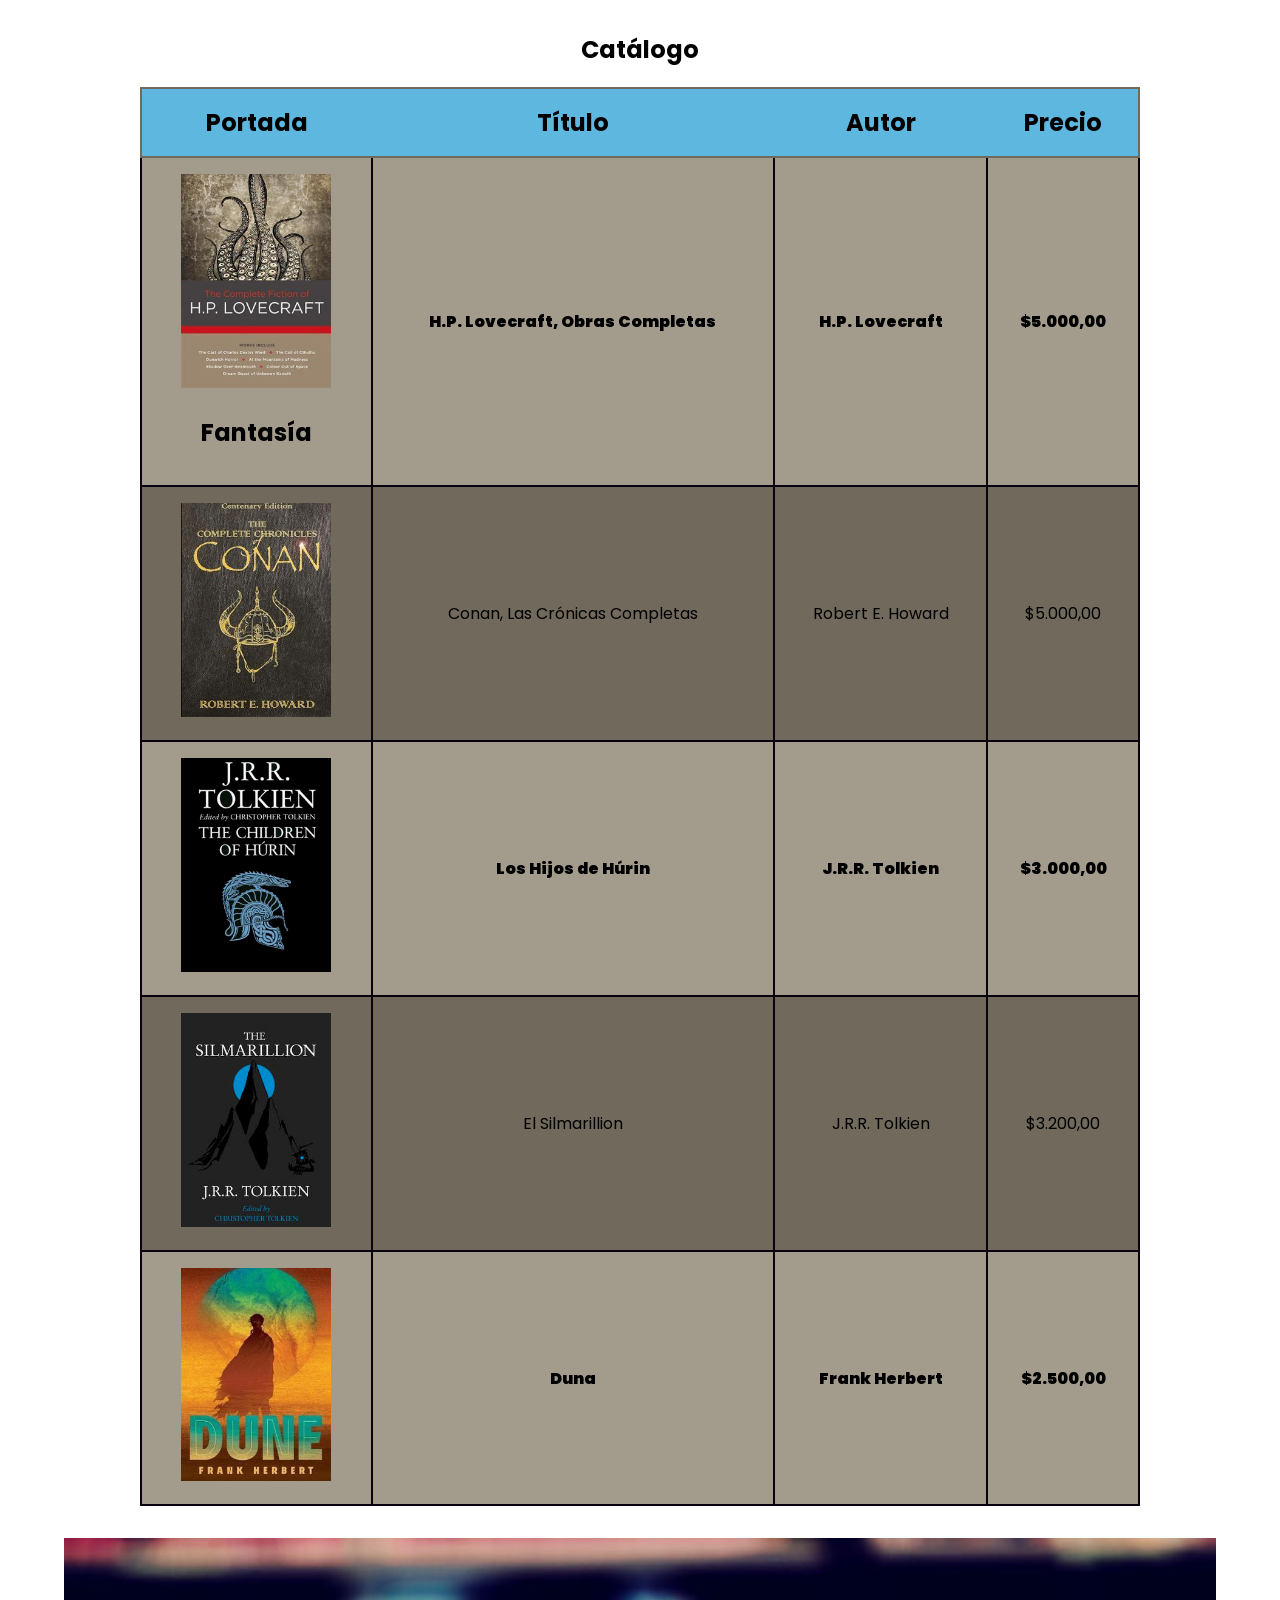
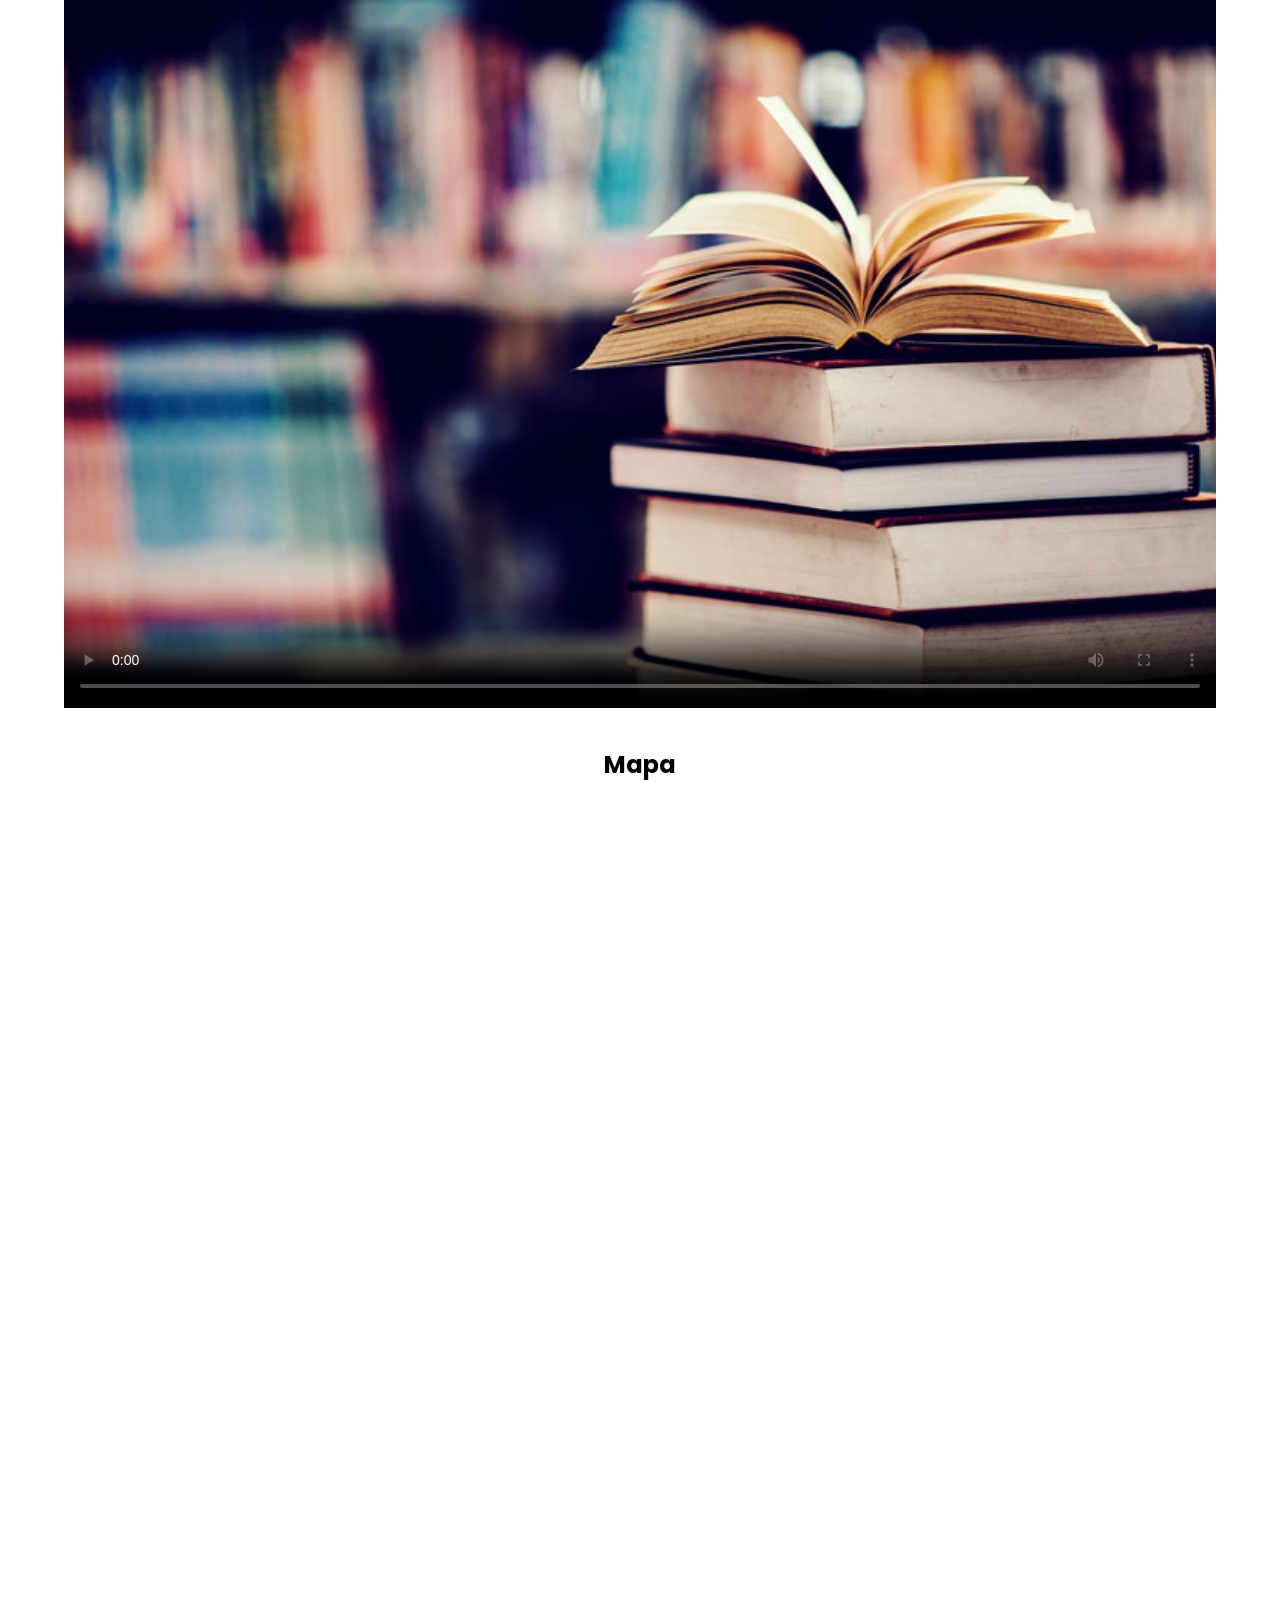
<file: tablas.html>
<!DOCTYPE html>
<html lang="es">
<head>
    <meta charset="UTF-8">
    <meta http-equiv="X-UA-Compatible" content="IE=edge">
    <meta name="viewport" content="width=device-width, initial-scale=1.0">
    <title>Tablas</title>
    <link rel="stylesheet" href="css/tablas.css">
</head>
<body>
    <section>
        <h1>Catálogo</h1>
        <table>
            <!-- tr table row, la fila de la tabla -->
            <tr>
                <!-- th table header, o encabezado de la tabla-->
                <th>Portada</th>
                <th>Título</th>
                <th>Autor</th>
                <th>Precio</th>
            </tr>

            <tr>
                <!-- td table data, celda de la tabla-->
                <td>
                    <img src="img/01.jpg" alt="">
                    <h2>Fantasía</h2>
                </td>
                <td>H.P. Lovecraft, Obras Completas</td>
                <td>H.P. Lovecraft</td>
                <td>$5.000,00</td>
            </tr>

            <tr>
                <td><img src="img/02.jpg" alt=""></td>
                <td>Conan, Las Crónicas Completas</td>
                <td>Robert E. Howard</td>
                <td>$5.000,00</td>
            </tr>

            <tr>
                <td><img src="img/03.jpg" alt=""></td>
                <td>Los Hijos de Húrin</td>
                <td>J.R.R. Tolkien</td>
                <td>$3.000,00</td>
            </tr>

            <tr>
                <td><img src="img/04.jpg" alt=""></td>
                <td>El Silmarillion</td>
                <td>J.R.R. Tolkien</td>
                <td>$3.200,00</td>
            </tr>

            <tr>
                <td><img src="img/05.jpg" alt=""></td>
                <td>Duna</td>
                <td>Frank Herbert</td>
                <td>$2.500,00</td>
            </tr>
        </table>
    </section>

    <section>
        <video controls poster="img/bienvenida_sm.jpg">
            <source src="media/comic-1.mp4" type="video/mp4">
            El navegador falló en reproducir el video.
        </video>
    </section>

    <section>
        <h1>Mapa</h1>
        <iframe src="https://www.google.com/maps/embed?pb=!1m18!1m12!1m3!1d1462.7672945285556!2d-58.391193801984784!3d-34.6091817251996!2m3!1f0!2f0!3f0!3m2!1i1024!2i768!4f13.1!3m3!1m2!1s0x95bccac323de00bd%3A0xe2aafb46e55a230e!2sRivadavia%201755%2C%20C1033AAH%20CABA!5e0!3m2!1ses-419!2sar!4v1663081953063!5m2!1ses-419!2sar" allowfullscreen="" loading="lazy" referrerpolicy="no-referrer-when-downgrade"></iframe>
    </section>

    <section>
        <iframe src="https://www.youtube.com/embed/MJkdaVFHrto" title="YouTube video player"  allow="accelerometer; autoplay; clipboard-write; encrypted-media; gyroscope; picture-in-picture" allowfullscreen></iframe>
    </section>

</body>
</html>
</file>
<file: css/estilos.css>
@import url('https://fonts.googleapis.com/css2?family=Montserrat:ital,wght@0,100;0,200;0,300;0,400;0,500;0,600;0,700;0,800;0,900;1,100;1,200;1,300;1,400;1,500;1,600;1,700;1,800;1,900&display=swap');

:root {
    --color-negro:#07020D;
    --color-blanco:#FFFFFF;
    --color-blanco-2:#F1E9DB;
    --color-acento:#5DB7DE;
    --color-marron1:#A39B8B;
    --color-marron2:#716A5C;
}

/* Estilos globales */
* {
    box-sizing: border-box;
    text-decoration: none;
    font-family: 'Montserrat', sans-serif;
}

body {
    color: var(--color-negro);
    background-color: var(--color-blanco-2);
    margin: 0;
}

p {
    line-height: 1.5;
}

/* Listas con Flex*/
ul {
    list-style: none;
    padding: 0;
    margin: 0;
    display: flex;
    justify-content: center;
}

/* ---------------- Header y Barra de Navegación ---------------- */
header {
    background-color:var(--color-negro);
    text-align: center;
    
    padding: 35px 0 20px;
}

.contenedor-header {
    width: 1250px;
    margin: 0 auto;
    display: flex;
    justify-content: space-between;
    align-items: center;
}

/* Links de la barra de navegación */
a.nav:link {
    color: var(--color-blanco-2);
    text-decoration: none;
    display: inline-block;
    margin: 0 15px;
}

a.nav:visited {
    color: var(--color-blanco-2);
}

a.nav:hover {
    color: var(--color-acento);
}

a.nav:active {
    color: var(--color-acento);
}

/* Buscador */
.busqueda {
    display: flex;
    justify-content: center;
}

.busqueda input,
.busqueda button {
    height: 50px;
    padding: 4px 12px;
    border: none;
    outline: none;
}

.busqueda input:focus {
    border: 2px solid var(--color-acento);
    border-right: none;
}

.busqueda input {
    border-radius: 16px 0 0 16px;
    border: 2px solid var(--color-marron1);
    border-right: none;
}

.busqueda button {
    background-color: var(--color-acento);
    border-radius: 0 16px 16px 0;
    border: 2px solid var(--color-acento);
    width: 60px;
}

.busqueda img {
    width: 100%;
}

/* ---------------- Secciones ---------------- */
section {
    width: 1250px;
    text-align: center;
    margin: 25px auto;
}

/* ---------------- Sección de Bienvenida ---------------- */
#bienvenida {
    height: 550px;
    margin: 25px auto 0;

    background-image: url('../img/bienvenida_sm.jpg');
    background-repeat: no-repeat;
    background-size: cover;

    display: flex;
    flex-direction: column;
    justify-content: center;
}

.bienvenidaTitulo {
    background-color: #07020d9d;
    color: #F1E9DB;
    padding: 20px;
}

/* ---------------- Sección de Novedades ---------------- */

/* artículos */
.contenedor-novedades {
    display: flex;
    flex-wrap: wrap;
    justify-content: space-between;
    gap: 16px;
}

article {  
    width: 247px;
    margin: 15px auto 25px;

    display: flex;
    flex-direction: column;
    justify-content: space-between;
}

h1 {
    font-size: 36px;
    font-weight: 400;
}

h2 {
    font-size: 16px;
    font-weight: 600;

    margin: 0;
}

h3 {
    font-size: 18px;
    font-weight: 400;

    margin: 0;
}

/* Links de las novedades */
a.novedades:link {
    display: block;
    text-decoration: none;
    padding: 12px 0;
    margin-top: 12px;
    color: #07020D;
    border: 3px solid #5DB7DE;
    border-radius: 16px;
}

a.novedades:visited {
    color: #07020D;
    border: 3px solid #5DB7DE;
}

a.novedades:hover {
    color: #07020D;
    border: 3px solid #07020D;
    background-color: #5DB7DE;
}

a.novedades:active {
    color: #07020D;
    border: 3px solid #07020D;
    background-color: #5DB7DE;
}

/* ---------------- Detalle del Libro ---------------- */
#detalleProducto {
    width: 650px;
    margin: 0 auto;
}

#detalleProducto > h2 {
    font-size: 28px;
}

#detalleProducto > p {
    text-align: left;
}

#detalleProducto > aside {
    font-style: italic;
    width: 320px;
    margin: 0 auto;
}

/* ---------------- Formularios ---------------- */
/* Login, Contacto, Registro */
#logIn li {
    display: block;
}

.formulario label {
    display: block;
    margin-bottom: 20px;
}

.formulario input,
.formulario textarea,
.formulario select {
    display: block; /* agrega los saltos de línea*/
    width: 450px; /* ancho */
    margin: 15px auto; /* centra el elemento */

    padding: 10px; /* área del texto */

    border-radius: 0px;  /* ajuste del radio de las esquinas */
    border: none;
    border-bottom: 2px solid var(--color-marron2);

    outline: none;
}

.formulario input:focus,
.formulario textarea:focus,
.formulario select:focus {
    border-bottom: 2px solid var(--color-acento);
}

.formulario textarea {
    height: 200px;
}

.formulario .opciones {
    display: inline-block; /* línea bloque, no tiene saltos de línea y el ancho del elemento es fijado por su contenido. */
    width: auto;
    margin: 5px;
}

.formulario .submit {
    background-color: var(--color-acento);
    font-weight: 700;
    border: none;
}

/* ---------------- Catálogo ---------------- */
#catalogo table {
    margin: 0 auto;
    width: 1250px;
}

#catalogo img {
    width: 150px;
}

#catalogo th, td {
    padding: 16px;
}

#catalogo th {
    background-color: var(--color-acento);
}

#catalogo td {
    background-color: var(--color-marron1);
}

#catalogo tr:nth-child(odd) td {
    background-color: var(--color-marron2);
}

#catalogo tr:hover td {
    background-color: var(--color-acento);
}

/* ---------------- Sobre Nosotros ---------------- */
#sobrenosotros {
    width: 1250px;
    margin: 0 auto;
}

.contenido {
    display: flex;
    flex-direction: row;
    justify-content: flex-start;
    gap: 16px;
    padding-top: 32px;
}

.direccion {
    display: flex;
    flex-direction: column;
    justify-content: center;
    text-align: left;
}

.direccion > ul {
    list-style: none;
    padding: 0;
}

.direccion > ul > li {
    display: inline-block;
}

#sobrenosotros video {
    width: 65%;
    height: auto;
}

#sobrenosotros p {
    line-height: 20px;
}

#sobrenosotros i {
    font-size: 32px;
    margin-right: 32px;
}

#sobrenosotros iframe {
    display: block;
    width: 1250px;
    margin: 32px auto;
    border: none;
    height: 600px;
}

/* ---------------- Pié de Página ---------------- */
footer {
    background-color: #716A5C;
    color: var(--color-blanco-2);
    font-weight: 600;
    text-align: center;

    padding: 75px;
}
/* Lista del Footer */

footer > ul > li {
    margin: 0 15px;
}
</file>
<file: css/formularios.css>
/* selector universal */
* {
    font-family: 'Times New Roman', Times, serif;
    text-decoration: none;
    box-sizing: border-box;
}

form {
    width: 500px;
    margin: 0 auto;
    display: flex;
    flex-direction: column;
    align-items: flex-end;
    justify-content: flex-start;
    gap: 16px;
}

input {
    width: 200px;
    padding: 8px;
    border-radius: 8px;
    border: 2px inset rgb(222, 5, 5);
    outline: none;
    background-color: aqua;
}

textarea {
    width: 200px;
    height: 150px;
    padding: 8px;
    border-radius: 8px;
    border: 2px inset rgb(222, 5, 5);
    outline: none;
}

input:focus,
textarea:focus {
    border: 2px inset rgb(23, 222, 5);
    background-color: rgb(5, 66, 66);
}

input:hover,
textarea:hover {
    border: 2px inset rgb(23, 222, 5);
    background-color: rgb(5, 66, 66);
}

label {
    display: flex;
    align-items: center;
    gap: 8px;
}

button {
    width: 200px;
    border: 2px inset rgb(222, 5, 5);
    border-radius: 8px;
    padding: 8px;
    text-align: center;
    background-color: rgb(39, 39, 39);
}

button:hover {
    background-color: rgb(19, 19, 19);
}

.lupa {
    width: 15%;
}

/* Checkbox */
.opciones {
    width: 200px;
    display: flex;
    flex-direction: column;
    align-items: center;
}

.checkbox {
    width: auto;
}
</file>
<file: css/tablas.css>
@import url('https://fonts.googleapis.com/css2?family=Poppins:ital,wght@0,100;0,200;0,300;0,400;0,500;0,600;0,700;0,800;0,900;1,100;1,200;1,300;1,400;1,500;1,600;1,700;1,800;1,900&display=swap');

.color {
    color: #07020D;
    color: #5DB7DE;
    color: #F1E9DB;
    color: #A39B8B;
    color: #716A5C;
    color: #07020da7;
}

/* Estilos generales */
body {
    margin: 0;
    font-family: 'Poppins', sans-serif;
}

h1 {
    text-align: center;
}

/* Tablas */

table {
    width: 1000px;
    margin: 0 auto;
    background-color: #F1E9DB;
    text-align: center;
    border: 2px solid #716A5C; /* borde exterior de la tabla */
    border-collapse: collapse; /* elimina la distancia entre celdas */
}

img {
    width: 150px;
}

th {
    border-bottom: 2px solid #716A5C; /* agrega el borde a los encabezados */
    font-size: 24px;
    background-color: #5DB7DE;
    padding: 16px;
}

td {
    border: 2px solid #07020D; /* agrega el borde a las celdas */
    padding: 16px;
}

/*Admite números enteros, y también expresiones: odd (impares) y even (pares)*/
tr:nth-child(even) {
    background-color: #A39B8B;
    font-weight: 900;
}

tr:nth-child(odd) {
    background-color: #716A5C;
    font-weight: 400;
}

tr:hover {
    background-color: #5DB7DE;
}

/* Video */
section {
    width: 90%;
    margin: 32px auto;
}

video {
    width: 100%;
}

iframe {
    width: 100%;
    height: 450px;
    border: none;
}
</file>
